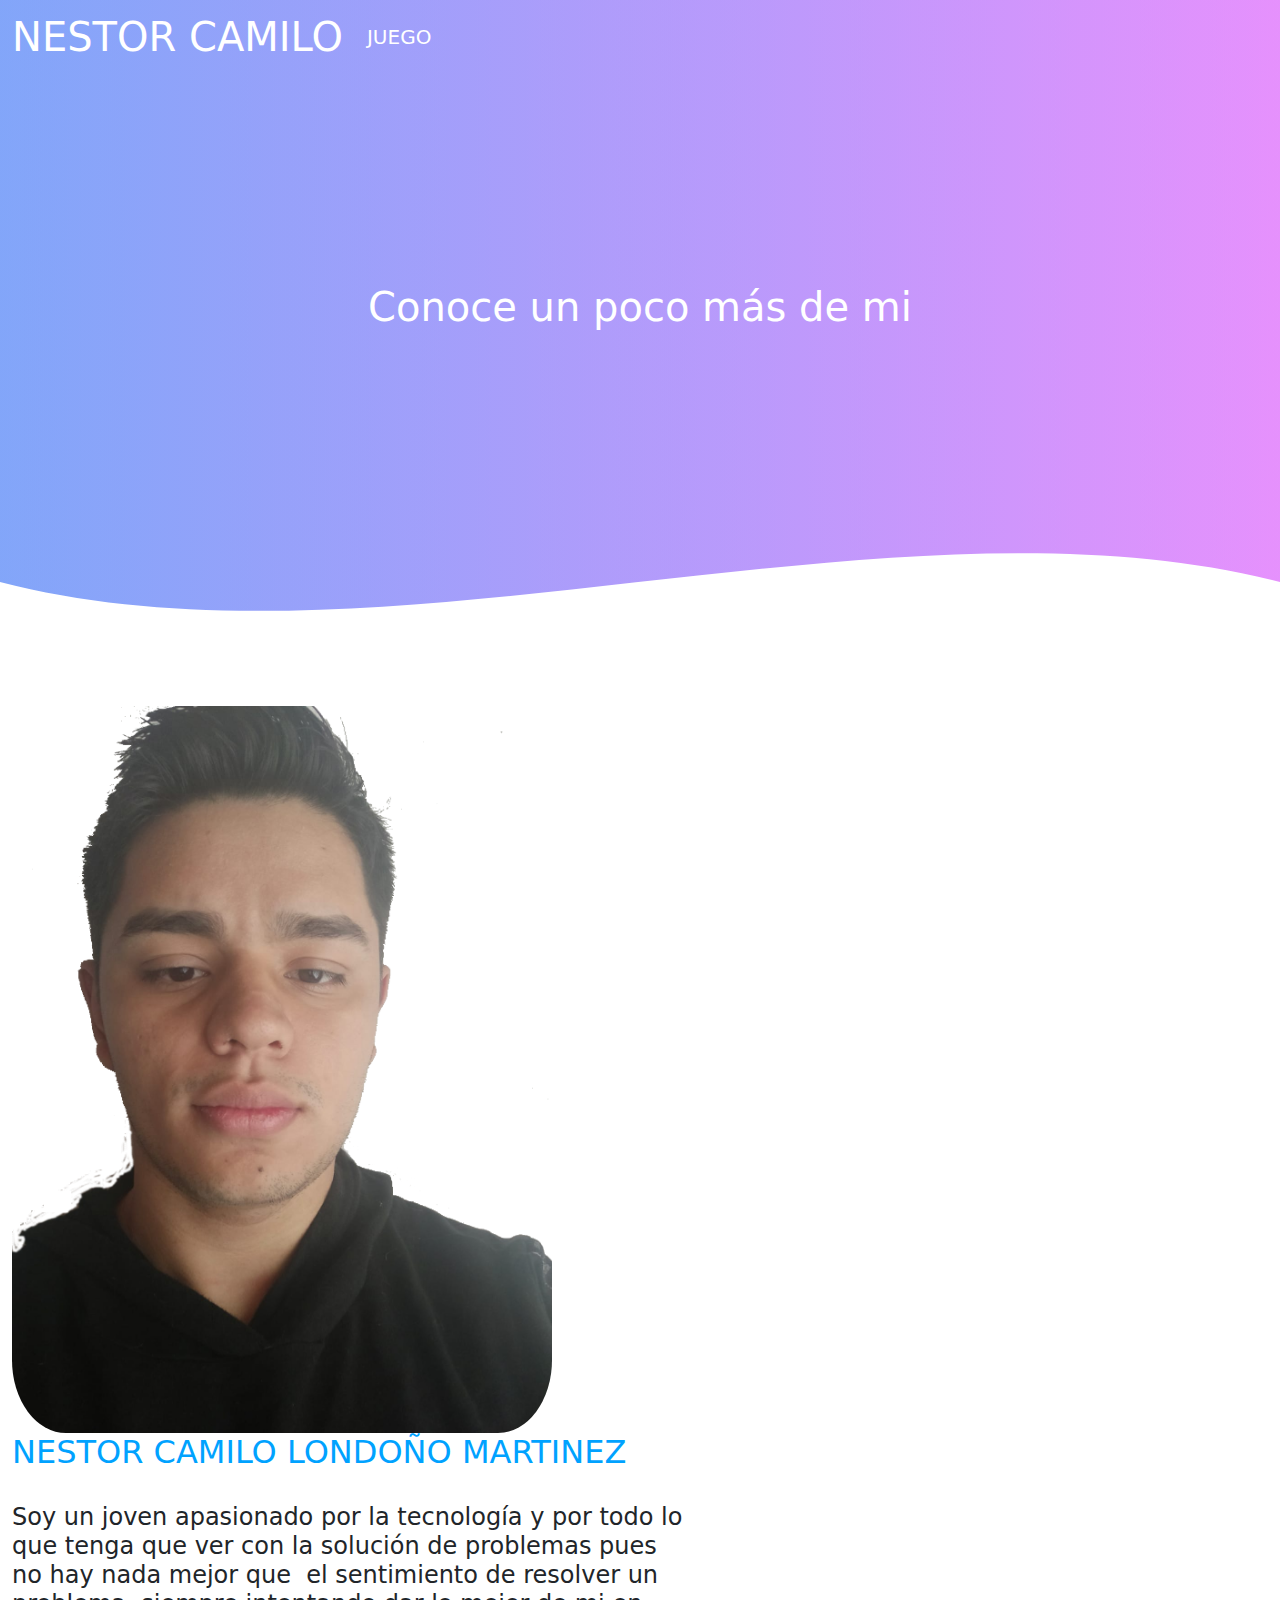
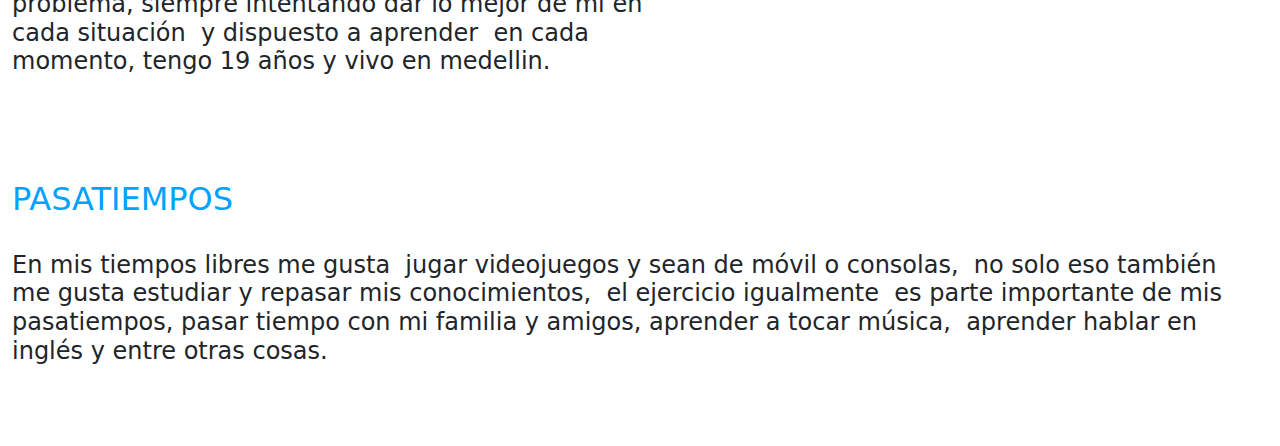
<file: index.html>
<!DOCTYPE html>
<html lang="en">
<head>
    <meta charset="UTF-8">
    <meta http-equiv="X-UA-Compatible" content="IE=edge">
    <meta name="viewport" content="width=device-width, initial-scale=1.0">
    <title>Presentacion</title>
    <link rel="stylesheet" href="css/bootstrap.min.css">
    <link rel="stylesheet" href="style.css">
</head>
<body>  
    <header class="color1">
            <div class="container-fluid color1">
                <nav class="navbar navbar-expand-lg  navbar-dark">
                    <a href="#" class="navbar-brand"><p class ="h1 fonte text-white">NESTOR CAMILO</p></a>
                  <button class="navbar-toggler"  type="button" data-bs-target="#menu" data-bs-toggle="collapse" aria-controls="menu" aria-expanded="false" aria-label="toggle navigation">
                      <span class="navbar-toggler-icon"></span>
                  </button>
                  <div class="collapse navbar-collapse" id="menu">
                    
                    <ul class="navbar-nav mr-auto">
                      <li class="nav-item-active"><a href="./juego.html" class="nav-link" ><p class=" h5 text-white fonte ">JUEGO</p></a></li>
                   </ul>
                 </div>
                </nav>
            </div>
            <section class="seccion1">
                <P class="h1 abs-center text-white">Conoce un poco más de mi</P>
            </section>
            <div class="wave" style="height: 150px; overflow: hidden;" ><svg class="color1"viewBox="0 0 500 150" preserveAspectRatio="none" style="height: 100%; width: 100%;"><path d="M0.00,49.98 C149.99,150.00 349.20,-49.98 500.00,49.98 L500.00,150.00 L0.00,150.00 Z" style="stroke: none; fill: #ffffff;"></path></svg></div>
    </header>
        <div >
             <section>
                  <div class="row div1">
                    <div class="col-12  col-sm-12 col-md-12 col-lg-12 col-xl-7 col-xxl-7  col-fluid-7  p-4   mb-5 bg-white rounded row" >    
                        <div class="col-12  col-sm-12 col-md-12 col-lg-12 col-xxl-6 col-xxl-6  col-fluid-6">
                            <img class="imagen " src="./i.png" alt="">
                        </div>
                        <div class="col-12  col-sm-12 col-md-12 col-lg-12 col-xxl-6 col-xxl-6  col-fluid-6">
                            <h2 style="color: #00a2ff;">NESTOR CAMILO LONDOÑO MARTINEZ</h2><br>
                             <P class="h4">Soy un joven apasionado por la tecnología y por todo lo que tenga que ver con la solución de problemas pues no hay nada mejor que  el sentimiento de resolver un problema, siempre intentando dar lo mejor de mi en cada situación  y dispuesto a aprender  en cada momento, tengo 19 años y vivo en medellin.  </P>
                        </div>
                    </div>
                    <div class="col-12  col-sm-12 col-md-12 col-lg-12 col-xxl-5 col-xxl-5  col-fluid-5  p-4   mb-5 bg-white rounded ">
                           <h2  style="color: #00a2ff;">PASATIEMPOS</h2><br>
                         <p class="h4">En mis tiempos libres me gusta  jugar videojuegos y sean de móvil o consolas,  no solo eso también  me gusta estudiar y repasar mis conocimientos,  el ejercicio igualmente  es parte importante de mis pasatiempos, pasar tiempo con mi familia y amigos, aprender a tocar música,  aprender hablar en inglés y entre otras cosas.</p>
                         
                    </div>
                  </div>
             </section>
         </div>
</body>

<script src="./js/jquery-3.6.0.min.js"></script>
<script src="./js/popper.min.js"></script>
<script src="./js/bootstrap.min.js"></script>
</html>
</file>
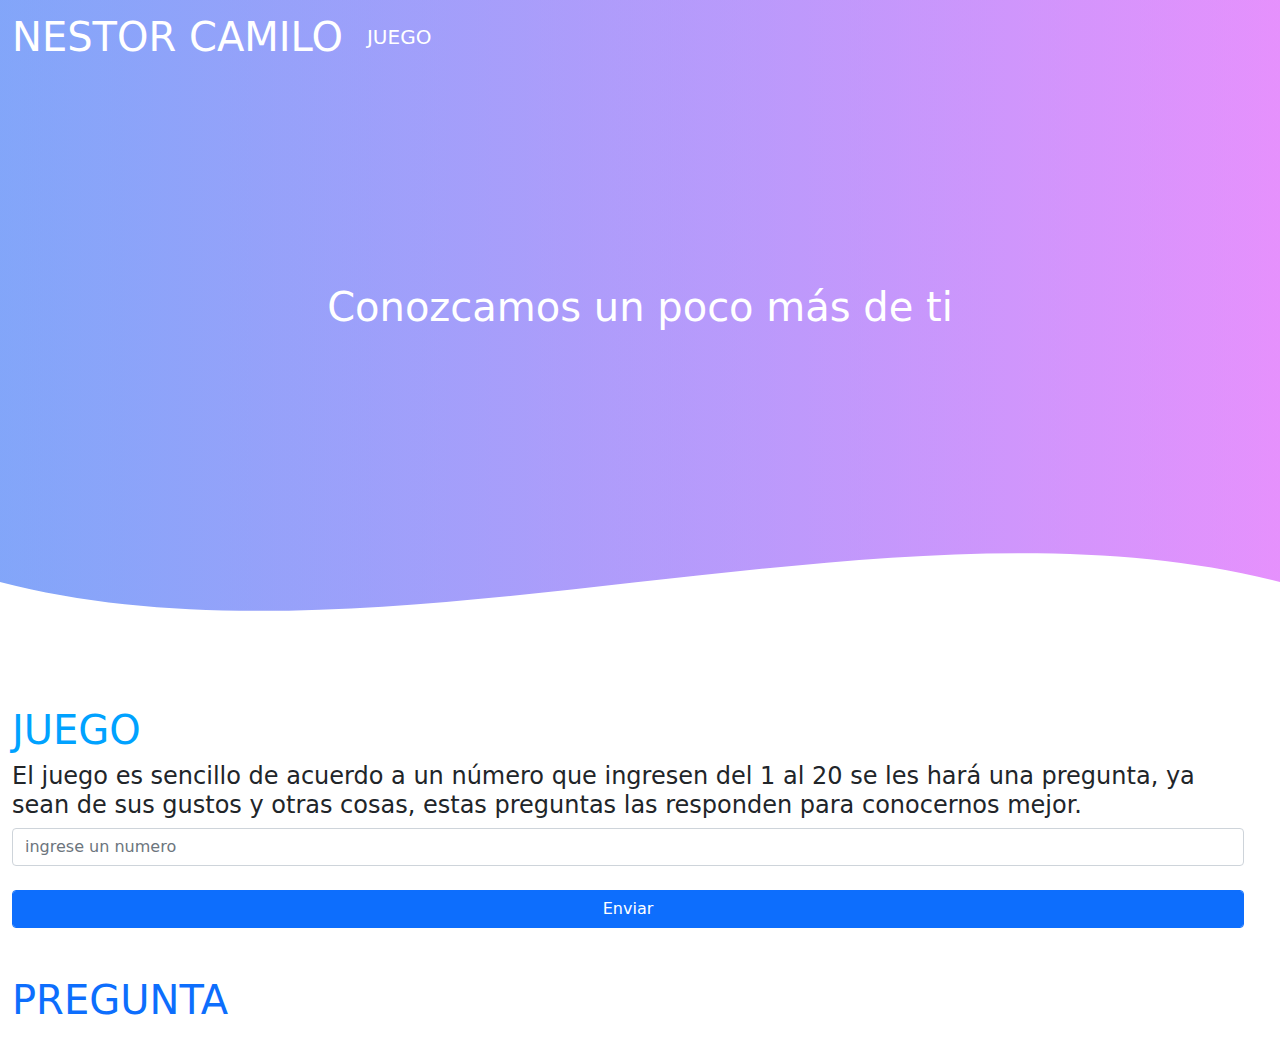
<file: juego.html>
<!DOCTYPE html>
<html lang="en">
<head>
    <meta charset="UTF-8">
    <meta http-equiv="X-UA-Compatible" content="IE=edge">
    <meta name="viewport" content="width=device-width, initial-scale=1.0">
    <title>Presentacion</title>
    <link rel="stylesheet" href="css/bootstrap.min.css">
    <link rel="stylesheet" href="style.css">
</head>
<body>  
      <header class="color1">
            <div class="container-fluid color1">
                <nav class="navbar navbar-expand-lg  navbar-dark">
                    <a href="./index.html" class="navbar-brand"><p class ="h1 fonte text-white">NESTOR CAMILO</p></a>
                  <button class="navbar-toggler"  type="button" data-bs-target="#menu" data-bs-toggle="collapse" aria-controls="menu" aria-expanded="false" aria-label="toggle navigation">
                      <span class="navbar-toggler-icon"></span>
                  </button>
                  <div class="collapse navbar-collapse" id="menu">
                    
                    <ul class="navbar-nav mr-auto">
                      <li class="nav-item-active"><a href="./juego.html" class="nav-link" ><p class=" h5 text-white fonte ">JUEGO</p></a></li>
                   </ul>
                 </div>
                </nav>
            </div>
                <section class="seccion1">
                    <P class="h1 abs-center text-white">Conozcamos un poco más de ti</P>
                 </section>
            <div class="wave" style="height: 150px; overflow: hidden;" ><svg class="color1"viewBox="0 0 500 150" preserveAspectRatio="none" style="height: 100%; width: 100%;"><path d="M0.00,49.98 C149.99,150.00 349.20,-49.98 500.00,49.98 L500.00,150.00 L0.00,150.00 Z" style="stroke: none; fill: #ffffff;"></path></svg></div>
      </header>
         <div class="contenedor row">
             <div class="col-12  col-sm-12 col-md-12 col-lg-12 col-xxl-6 col-xxl-6  col-fluid-6 p-4">
                <p class="h1" style="color: #00a2ff;">JUEGO</p>
                <P class="h4">El juego es sencillo de acuerdo a un número que ingresen del 1 al 20 se les hará una pregunta, ya sean de sus gustos y otras cosas, estas preguntas las responden para conocernos mejor.</P>
                    <form action="">
                         <input type="text" placeholder="ingrese un numero" class="form-control" id="numero"><br>
                          <input type="button" class="form-control btn btn-primary" value="Enviar" id="ingresoN">
                    </form>
             </div>
             <div class="col-12  col-sm-12 col-md-12 col-lg-12 col-xxl-6 col-xxl-6  col-fluid-6 p-4">
                <p class="h1 text-primary">PREGUNTA</p>
                <p class="h3" id="texto"></p>
             </div>
         </div>
        
</body>
 <script src="juego.js"></script>
<script src="./js/jquery-3.6.0.min.js"></script>
<script src="./js/popper.min.js"></script>
<script src="./js/bootstrap.min.js"></script>
</html>
</file>
<file: style.css>
.seccion1{
 width: 100%;
 height: 50vh;
 background: linear-gradient(to right, #6b95f89a,#dc67fc79);
}

.color1{
    background: linear-gradient(to right, #6b95f89a,#dc67fc79);
}

.abs-center {
    display: flex;
    align-items: center;
    justify-content: center;
    min-height: 50vh;
  }
  .imagen{
      display: flex;
    width: 80%;
    border-radius: 10%;
  }
  .seccion1>.wave{
	position: absolute;
bottom: 0;
width: 100%;
background: rgba(0,0,0,0);
}
.div1{
    width: 100%;
}
.contenedor{
    width: 100%;
}
</file>
